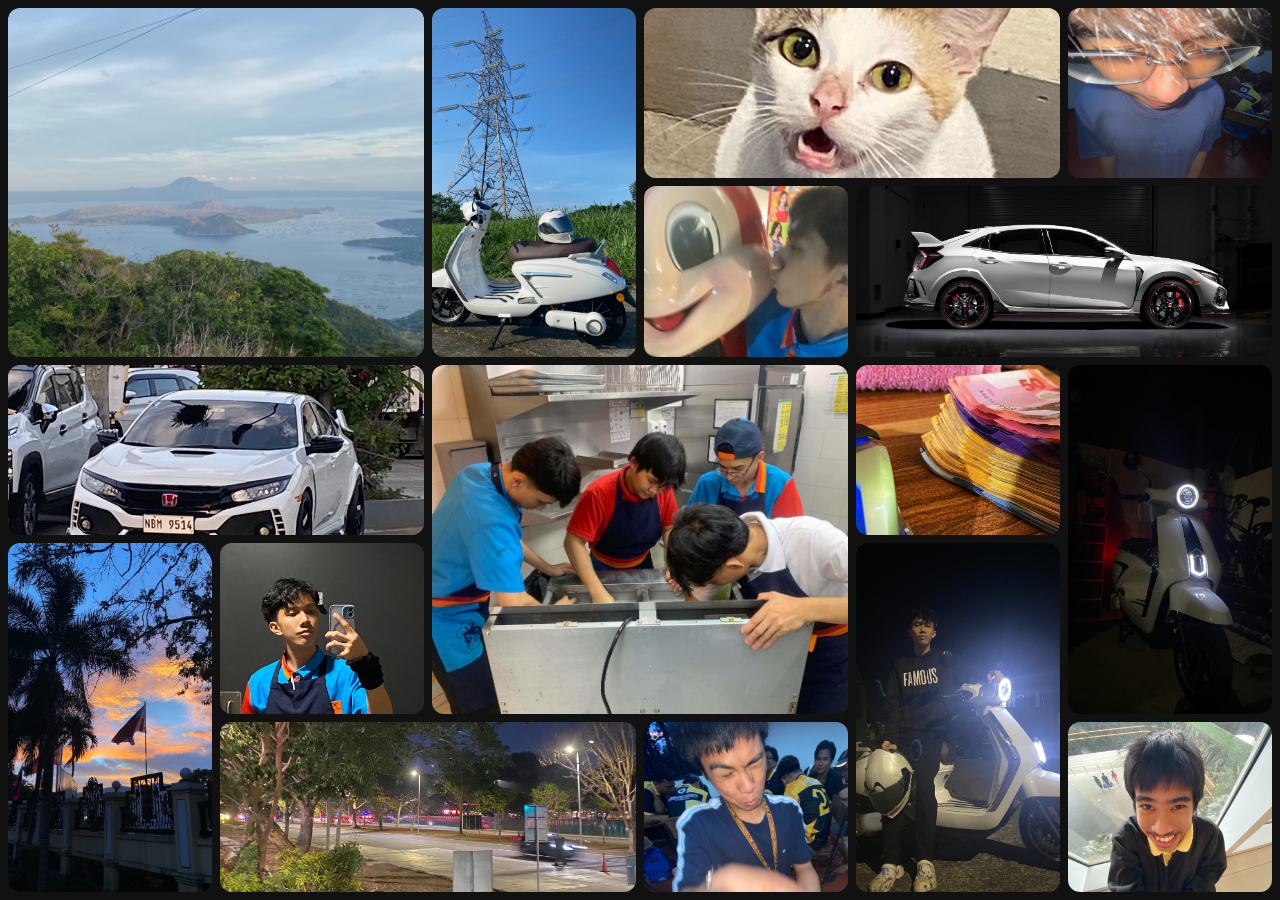
<file: Bento/bento.html>
<!DOCTYPE html>
<html lang="en">
<head>
  <meta charset="UTF-8">
  <meta name="viewport" content="width=device-width, initial-scale=1">

  <title>Bento Gallery</title>

  <link
    href="https://cdn.jsdelivr.net/npm/bootstrap@5.3.3/dist/css/bootstrap.min.css"
    rel="stylesheet"
  >

  <style>
    * {
      box-sizing: border-box;
    }

    html, body {
      width: 100%;
      height: 100%;
      margin: 0;
      overflow: hidden;
      background: #111;
    }

    .gallery {
      height: 100dvh;
      padding: 8px;
    }

    .bento-grid {
      height: 100%;
      display: grid;
      grid-template-columns: repeat(6, minmax(0, 1fr));
      grid-template-rows: repeat(5, minmax(0, 1fr));
      gap: 8px;
    }

    .photo {
      min-width: 0;
      min-height: 0;
      overflow: hidden;
      border-radius: 12px;
      background: #242424;
    }

    .photo img {
      display: block;
      width: 100%;
      height: 100%;
      object-fit: cover;
      transition: transform .45s ease;
    }

    .p1  { grid-area: 1 / 1 / 3 / 3; }
    .p2  { grid-area: 1 / 3 / 3 / 4; }
    .p3  { grid-area: 1 / 4 / 2 / 6; }
    .p4  { grid-area: 1 / 6 / 1 / 7; }
    .p5  { grid-area: 2 / 4 / 3 / 5; }
    .p6  { grid-area: 2 / 5 / 3 / 7; }
    .p7  { grid-area: 3 / 1 / 4 / 3; }
    .p8  { grid-area: 3 / 3 / 5 / 5; }
    .p9  { grid-area: 3 / 5 / 4 / 6; }
    .p10 { grid-area: 3 / 6 / 5 / 7; }
    .p11 { grid-area: 4 / 1 / 6 / 2; }
    .p12 { grid-area: 4 / 2 / 5 / 3; }
    .p13 { grid-area: 5 / 2 / 6 / 4; }
    .p14 { grid-area: 5 / 4 / 6 / 5; }
    .p15 { grid-area: 4 / 5 / 6 / 6; }
    .p16 { grid-area: 5 / 6 / 6 / 7; }


    @media (max-width: 767.98px) {
      .gallery {
        padding: 5px;
      }

      .bento-grid {
        grid-template-columns: repeat(3, minmax(0, 1fr));
        grid-template-rows: repeat(8, minmax(0, 1fr));
        gap: 5px;
      }

      .photo {
        border-radius: 8px;
      }

      .p1  { grid-area: 1 / 1 / 3 / 3; }
      .p2  { grid-area: 1 / 3 / 2 / 4; }
      .p3  { grid-area: 2 / 3 / 4 / 4; }
      .p4  { grid-area: 3 / 1 / 4 / 2; }
      .p5  { grid-area: 3 / 2 / 4 / 3; }
      .p6  { grid-area: 4 / 1 / 6 / 2; }
      .p7  { grid-area: 4 / 2 / 6 / 4; }
      .p8  { grid-area: 6 / 1 / 7 / 3; }
      .p9  { grid-area: 6 / 3 / 8 / 4; }
      .p10 { grid-area: 7 / 1 / 9 / 2; }
      .p11 { grid-area: 7 / 2 / 8 / 3; }
      .p12 { grid-area: 8 / 2 / 9 / 4; }

      .p13, .p14, .p15, .p16,
      .p17, .p18, .p19, .p20 {
        display: none;
      }
    }
  </style>
</head>

<body>
  <main class="container-fluid gallery">
    <div class="bento-grid">

      <div class="photo p1">
        <img src="1.jpg" alt="">
      </div>

      <div class="photo p2">
        <img src="2.jpg" alt="">
      </div>

      <div class="photo p3">
        <img src="3.jpg" alt="">
      </div>

      <div class="photo p4">
        <img src="4.jpg" alt="">
      </div>

      <div class="photo p5">
        <img src="5.jpg" alt="">
      </div>

      <div class="photo p6">
        <img src="6.jpg" alt="">
      </div>

      <div class="photo p7">
        <img src="7.jpg" alt="">
      </div>

      <div class="photo p8">
        <img src="8.jpg" alt="">
      </div>

      <div class="photo p9">
        <img src="9.jpg" alt="">
      </div>

      <div class="photo p10">
        <img src="10.jpg" alt="">
      </div>

      <div class="photo p11">
        <img src="11.jpg" alt="">
      </div>

      <div class="photo p12">
        <img src="12.jpg" alt="">
      </div>

      <div class="photo p13">
        <img src="13.jpg" alt="">
      </div>

      <div class="photo p14">
        <img src="14.jpg" alt="">
      </div>

      <div class="photo p15">
        <img src="15.jpg" alt="">
      </div>

      <div class="photo p16">
        <img src="16.jpg" alt="">
      </div>


    </div>
  </main>
</body>
</html>
</file>
